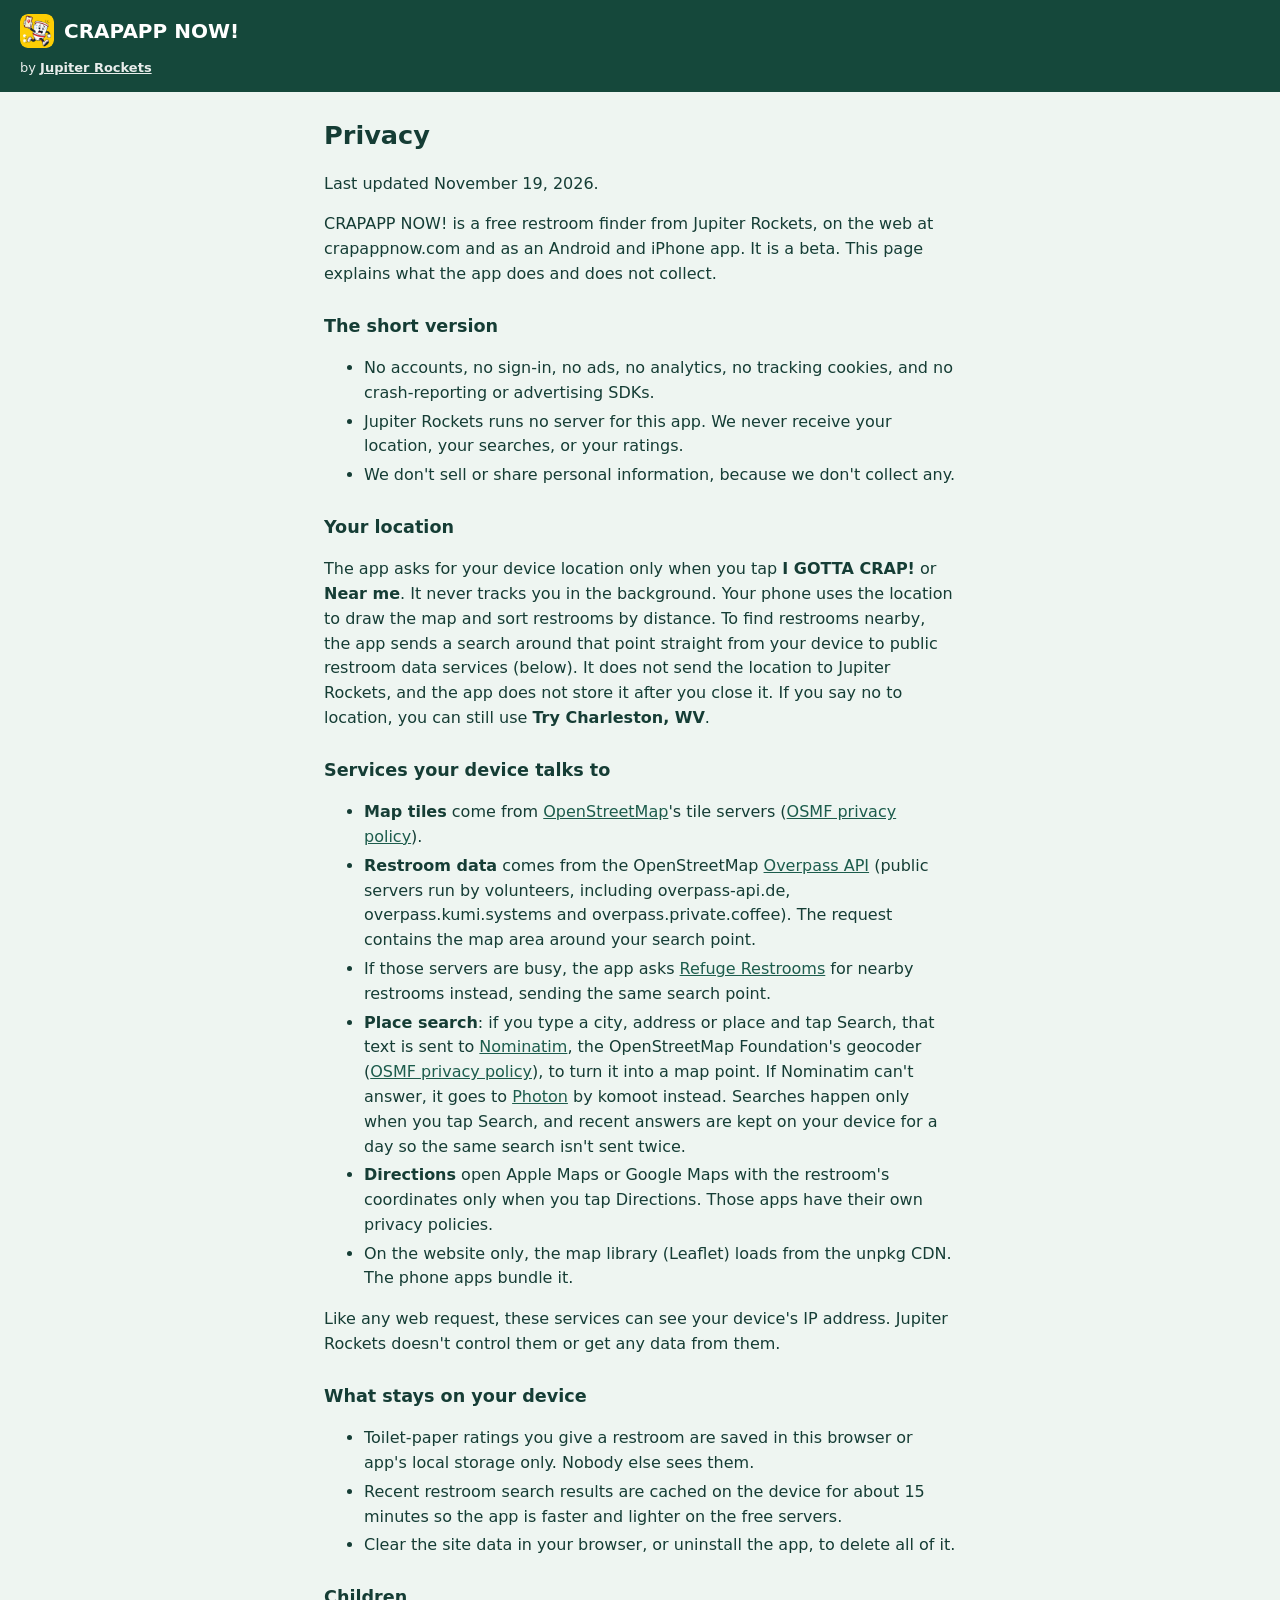
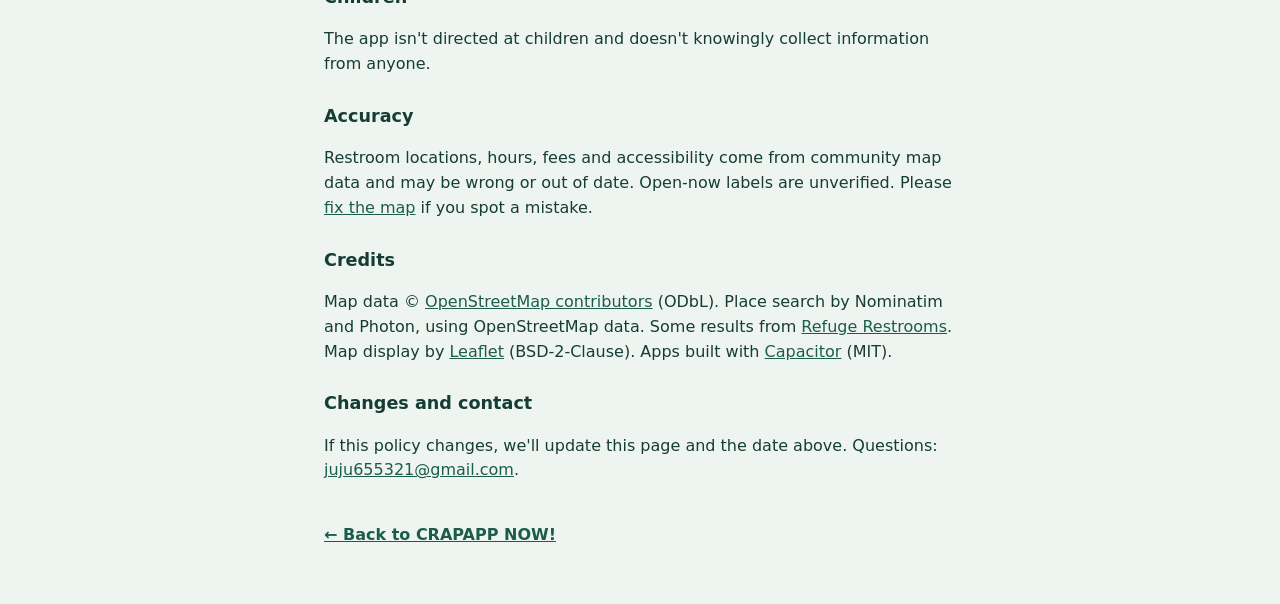
<file: privacy.html>
<!doctype html>
<html lang="en">
<head>
  <meta charset="UTF-8">
  <meta name="viewport" content="width=device-width,initial-scale=1,viewport-fit=cover">
  <meta name="theme-color" content="#15483b">
  <title>Privacy · CRAPAPP NOW!</title>
  <meta name="description" content="Privacy policy for CRAPAPP NOW! No accounts, no tracking, no ads. Your location is used to find restrooms and is never sent to us.">
  <link rel="icon" type="image/png" href="icons/favicon.png">
  <link rel="apple-touch-icon" href="icons/apple-touch-icon.png">
  <link rel="canonical" href="https://crapappnow.com/privacy.html">
  <style>
    *{box-sizing:border-box}
    body{margin:0;font:16px/1.55 system-ui,"Segoe UI",sans-serif;color:#153d35;background:#eef5f1}
    header{background:#15483b;color:#fff;padding:calc(14px + env(safe-area-inset-top,0px)) max(20px,calc(env(safe-area-inset-right,0px) + 8px)) 14px max(20px,calc(env(safe-area-inset-left,0px) + 8px))}
    header a{color:#fff;text-decoration:none;font-weight:800;font-size:1.25rem}
    header a.brand{display:inline-flex;align-items:center;gap:10px}
    header a.brand img{border-radius:8px;flex:none}
    header p{margin:2px 0 0;font-size:13px;opacity:.9}
    header p a{font-size:inherit;font-weight:600;text-decoration:underline}
    main{max-width:42rem;margin:0 auto;padding:24px max(20px,calc(env(safe-area-inset-right,0px) + 8px)) calc(56px + env(safe-area-inset-bottom,0px)) max(20px,calc(env(safe-area-inset-left,0px) + 8px))}
    h1{font-size:1.6rem;margin:0 0 6px}
    h2{font-size:1.1rem;margin:26px 0 8px}
    a{color:#1c5c4c}
    li{margin:4px 0}
    .back{display:inline-block;margin-top:24px;font-weight:700}
  </style>
</head>
<body>
  <header>
    <a class="brand" href="./"><img src="icons/logo-header.png" width="34" height="34" alt="">CRAPAPP NOW!</a>
    <p>by <a href="https://www.jupiterrockets.com/">Jupiter Rockets</a></p>
  </header>
  <main>
    <h1>Privacy</h1>
    <p>Last updated November 19, 2026.</p>
    <p>CRAPAPP NOW! is a free restroom finder from Jupiter Rockets, on the web at crapappnow.com and as an Android and iPhone app. It is a beta. This page explains what the app does and does not collect.</p>

    <h2>The short version</h2>
    <ul>
      <li>No accounts, no sign-in, no ads, no analytics, no tracking cookies, and no crash-reporting or advertising SDKs.</li>
      <li>Jupiter Rockets runs no server for this app. We never receive your location, your searches, or your ratings.</li>
      <li>We don't sell or share personal information, because we don't collect any.</li>
    </ul>

    <h2>Your location</h2>
    <p>The app asks for your device location only when you tap <b>I GOTTA CRAP!</b> or <b>Near me</b>. It never tracks you in the background. Your phone uses the location to draw the map and sort restrooms by distance. To find restrooms nearby, the app sends a search around that point straight from your device to public restroom data services (below). It does not send the location to Jupiter Rockets, and the app does not store it after you close it. If you say no to location, you can still use <b>Try Charleston, WV</b>.</p>

    <h2>Services your device talks to</h2>
    <ul>
      <li><b>Map tiles</b> come from <a href="https://www.openstreetmap.org/">OpenStreetMap</a>'s tile servers (<a href="https://osmfoundation.org/wiki/Privacy_Policy">OSMF privacy policy</a>).</li>
      <li><b>Restroom data</b> comes from the OpenStreetMap <a href="https://wiki.openstreetmap.org/wiki/Overpass_API">Overpass API</a> (public servers run by volunteers, including overpass-api.de, overpass.kumi.systems and overpass.private.coffee). The request contains the map area around your search point.</li>
      <li>If those servers are busy, the app asks <a href="https://www.refugerestrooms.org/">Refuge Restrooms</a> for nearby restrooms instead, sending the same search point.</li>
      <li><b>Place search</b>: if you type a city, address or place and tap Search, that text is sent to <a href="https://nominatim.org/">Nominatim</a>, the OpenStreetMap Foundation's geocoder (<a href="https://osmfoundation.org/wiki/Privacy_Policy">OSMF privacy policy</a>), to turn it into a map point. If Nominatim can't answer, it goes to <a href="https://photon.komoot.io/">Photon</a> by komoot instead. Searches happen only when you tap Search, and recent answers are kept on your device for a day so the same search isn't sent twice.</li>
      <li><b>Directions</b> open Apple Maps or Google Maps with the restroom's coordinates only when you tap Directions. Those apps have their own privacy policies.</li>
      <li>On the website only, the map library (Leaflet) loads from the unpkg CDN. The phone apps bundle it.</li>
    </ul>
    <p>Like any web request, these services can see your device's IP address. Jupiter Rockets doesn't control them or get any data from them.</p>

    <h2>What stays on your device</h2>
    <ul>
      <li>Toilet-paper ratings you give a restroom are saved in this browser or app's local storage only. Nobody else sees them.</li>
      <li>Recent restroom search results are cached on the device for about 15 minutes so the app is faster and lighter on the free servers.</li>
      <li>Clear the site data in your browser, or uninstall the app, to delete all of it.</li>
    </ul>

    <h2>Children</h2>
    <p>The app isn't directed at children and doesn't knowingly collect information from anyone.</p>

    <h2>Accuracy</h2>
    <p>Restroom locations, hours, fees and accessibility come from community map data and may be wrong or out of date. Open-now labels are unverified. Please <a href="https://www.openstreetmap.org/fixthemap">fix the map</a> if you spot a mistake.</p>

    <h2>Credits</h2>
    <p>Map data © <a href="https://www.openstreetmap.org/copyright">OpenStreetMap contributors</a> (ODbL). Place search by Nominatim and Photon, using OpenStreetMap data. Some results from <a href="https://www.refugerestrooms.org/">Refuge Restrooms</a>. Map display by <a href="https://leafletjs.com/">Leaflet</a> (BSD-2-Clause). Apps built with <a href="https://capacitorjs.com/">Capacitor</a> (MIT).</p>

    <h2>Changes and contact</h2>
    <p>If this policy changes, we'll update this page and the date above. Questions: <a href="mailto:juju655321@gmail.com">juju655321@gmail.com</a>.</p>
    <a class="back" href="./">← Back to CRAPAPP NOW!</a>
  </main>
</body>
</html>
</file>
